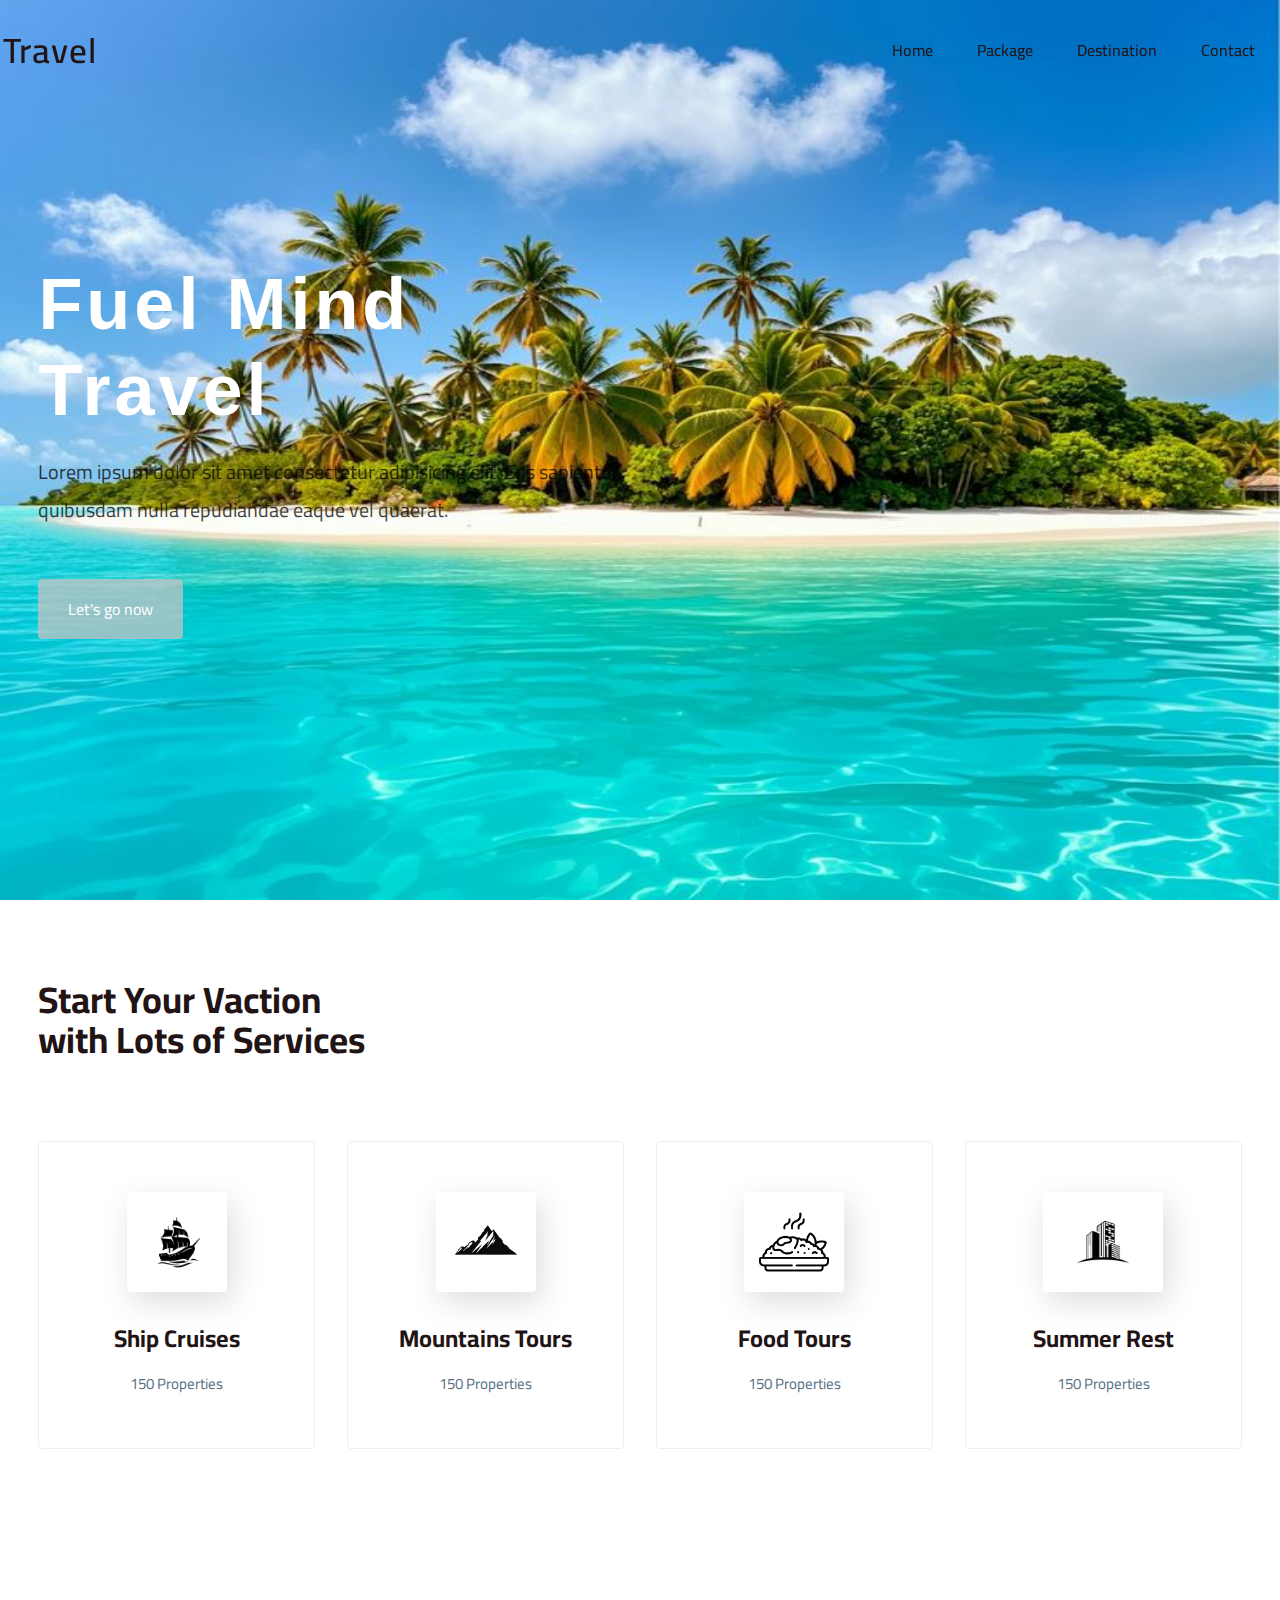
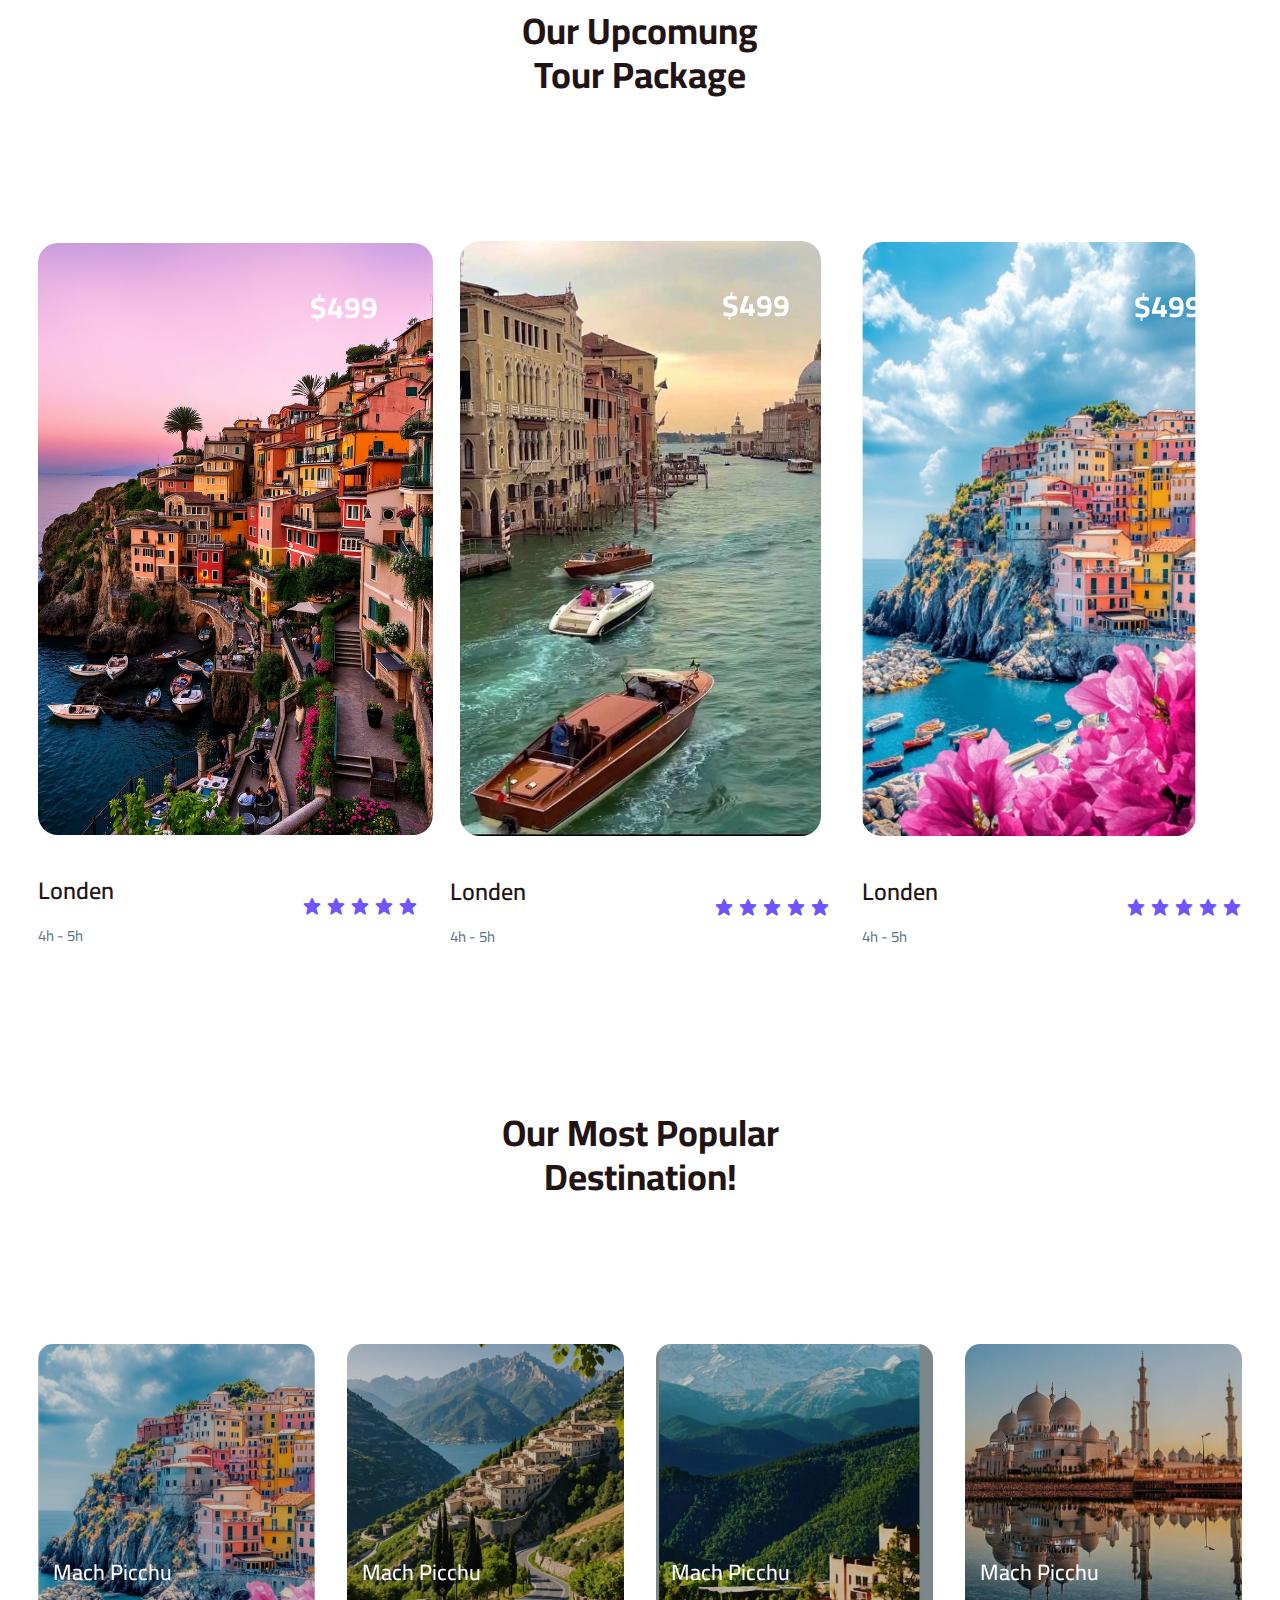
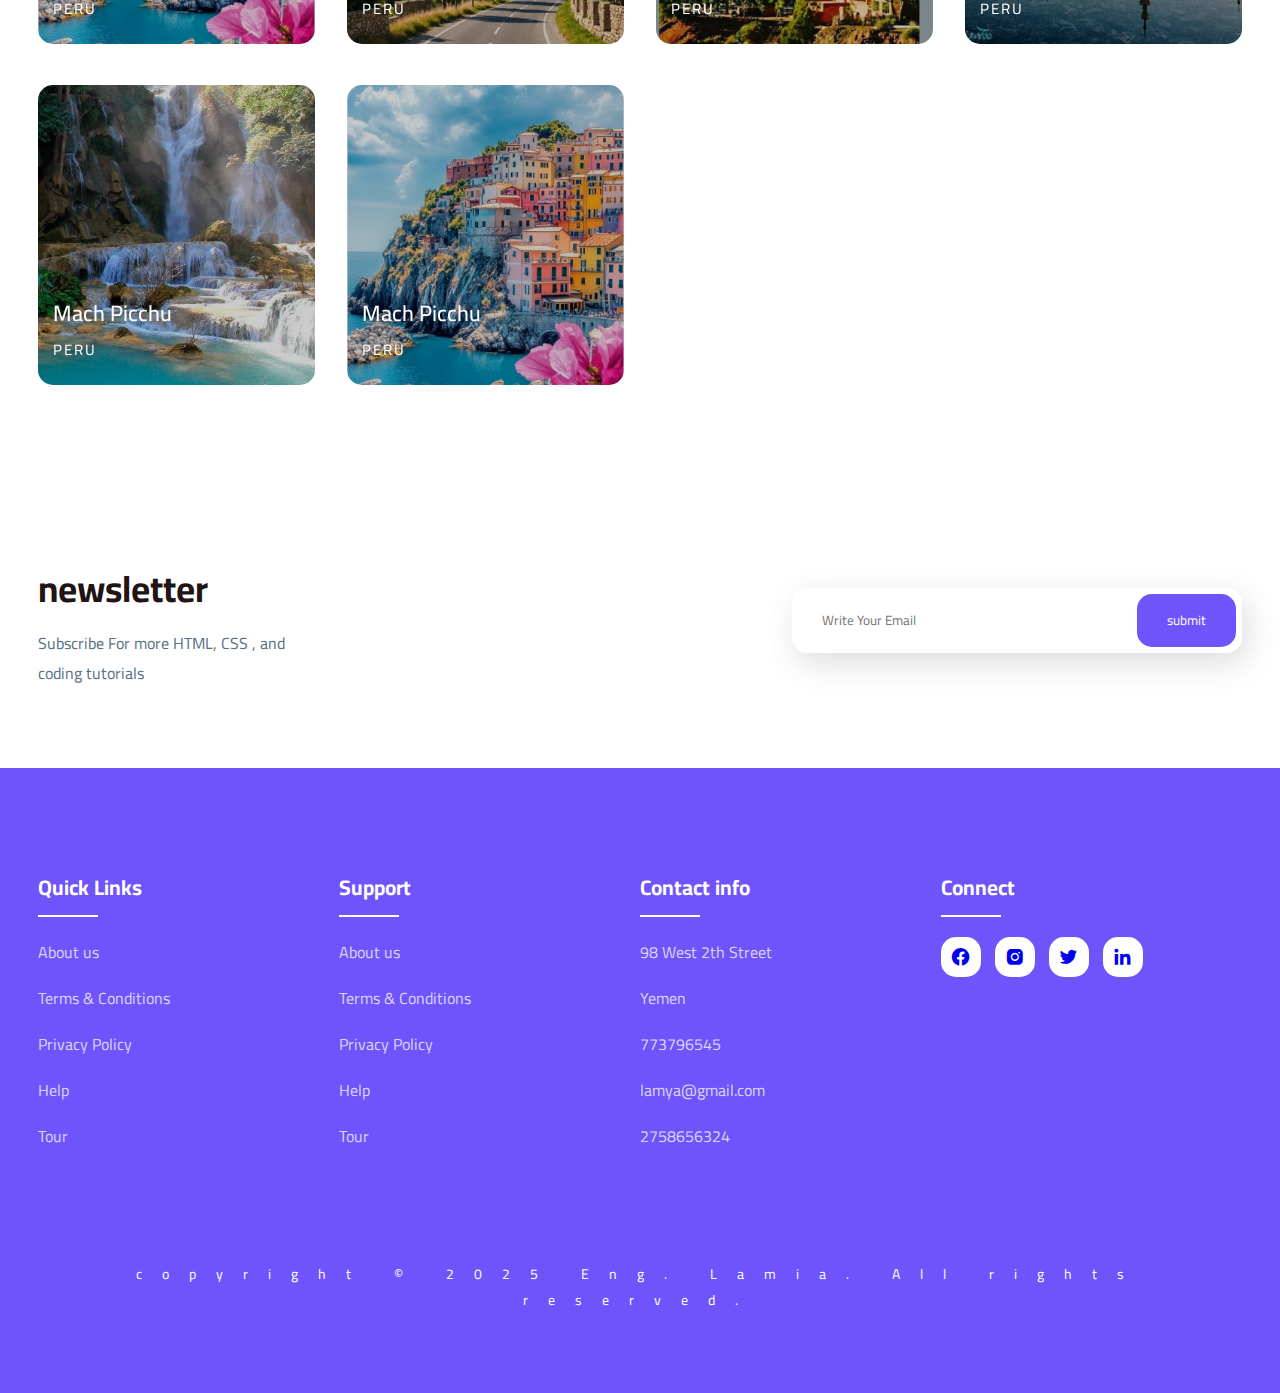
<file: index.html>
<!DOCTYPE html>
<html lang="en">
<head>
    <meta charset="UTF-8">
    <meta name="viewport" content="width=device-width, initial-scale=1.0">
    <link rel="stylesheet" href="style.css">
    <link rel="stylesheet"
  href="https://unpkg.com/boxicons@latest/css/boxicons.min.css">
  <link rel="preconnect" href="https://fonts.googleapis.com">
<link rel="preconnect" href="https://fonts.gstatic.com" crossorigin>
<link href="https://fonts.googleapis.com/css2?family=Cairo:slnt,wght@-11..11,200..1000&family=Paytone+One&family=Roboto:ital,wght@0,100;0,300;0,400;0,500;0,700;0,900;1,100;1,300;1,400;1,500;1,700;1,900&display=swap" rel="stylesheet">
    <title>Travel</title>
</head>
<body>
    <!--header-->
    <header>
        <a href="#" class="logo">Travel</a>
        <div class="bx bx-menu" id="menu-icon"></div>

        <ul class="navbar">
            <li><a href="#home">Home</a></li>
            <li><a href="#package">Package</a></li>
            <li><a href="#destination">Destination</a></li>
            <li><a href="#contact">Contact</a></li>
        </ul>
    </header>

    <!--Home section-->
    <section class="home" id="home">
        <div class="home-text">
            <h1>Fuel Mind <br> Travel</h1>
            <p>Lorem ipsum dolor sit amet consectetur adipisicing elit. Eos sapiente,<br> quibusdam nulla repudiandae eaque vel quaerat.</p>
            <a href="#" class="home-btn">Let's go now</a>
        </div>
    </section>

    <!--container-->
    <section class="container">
        <div class="text">
            <h2>Start Your Vaction <br>with Lots of Services</h2>
        </div>
    
        <div class="row-items">
            <div class="container-box">
                <div class="container-img">
                    <img src="./imge/ship.png" width="100px" height="100px">
                </div>
                <h4>Ship Cruises</h4>
                <p>150 Properties</p>
            </div>
    
            <div class="container-box">
                <div class="container-img">
                    <img src="./imge/Mountains-removebg-preview.png" width="100px" height="100px">
                </div>
                <h4>Mountains Tours</h4>
                <p>150 Properties</p>
            </div>
    
            <div class="container-box">
                <div class="container-img">
                    <img src="./imge/Fried_Rice_free_icons_designed_by_Freepik-removebg-preview.png" width="100px" height="100px">
                </div>
                <h4>Food Tours</h4>
                <p>150 Properties</p>
            </div>
    
            <div class="container-box">
                <div class="container-img">
                    <img src="./imge/Descargar_vector_de_diseño_de_icono_de_logotipo_de_edificio_inmobiliario_gratis-removebg-preview.png" width="120px" height="100px">
                </div>
                <h4>Summer Rest</h4>
                <p>150 Properties</p>
            </div>
        </div>
    </section>
    
        <!--package section-->
        <section class="package">
            <div class="package" id="package">
                <div class="title">
                    <h2>Our Upcomung <br> Tour Package</h2>
                </div>
                
                <div class="package-content">
                    <div class="box">
                        <div class="thum">
                            <img src="./imge/Manarola , Italy Hotels, BnBs, Vacation Homes, and More!.jfif" width="104%" height="auto">
                            <h3>$499</h3>
                        </div>

                        <div class="dest-content">
                            <div class="location">
                                <h4>Londen</h4>
                                <p>4h - 5h</p>
                            </div>
                            <div class="stars">
                                <a href="#"><i class='bx bxs-star'></i></a>
                                <a href="#"><i class='bx bxs-star'></i></a>
                                <a href="#"><i class='bx bxs-star'></i></a>
                                <a href="#"><i class='bx bxs-star'></i></a>
                                <a href="#"><i class='bx bxs-star'></i></a>

                            </div>
                        </div>
                    </div>


                    <div class="box">
                        <div class="thum">
                            <img src="./imge/تنزيل (1).jfif"width="95%" height="auto" style="margin-left: 10px;">
                            <h3>$499</h3>
                        </div>

                        <div class="dest-content">
                            <div class="location">
                                <h4>Londen</h4>
                                <p>4h - 5h</p>
                            </div>
                            <div class="stars">
                                <a href="#"><i class='bx bxs-star'></i></a>
                                <a href="#"><i class='bx bxs-star'></i></a>
                                <a href="#"><i class='bx bxs-star'></i></a>
                                <a href="#"><i class='bx bxs-star'></i></a>
                                <a href="#"><i class='bx bxs-star'></i></a>

                            </div>
                        </div>
                    </div>


                    <div class="box">
                        <div class="thum">
                            <img src="./imge/تنزيل (7).jfif"  width="88%" height="auto" >
                            <h3>$499</h3>
                        </div>

                        <div class="dest-content">
                            <div class="location">
                                <h4>Londen</h4>
                                <p>4h - 5h</p>
                            </div>
                            <div class="stars">
                                <a href="#"><i class='bx bxs-star'></i></a>
                                <a href="#"><i class='bx bxs-star'></i></a>
                                <a href="#"><i class='bx bxs-star'></i></a>
                                <a href="#"><i class='bx bxs-star'></i></a>
                                <a href="#"><i class='bx bxs-star'></i></a>

                            </div>
                        </div>
                    </div>
                    </div>
                </div>
        </section>

                <!--destination section-->
        <section class="destination" id="destination">
            <div class="title">
                <h2>Our Most Popular <br> Destination!</h2>
            </div>

            <div class="destination-content">
                <div class="col-content">
                    <img src="./imge/تنزيل (7).jfif" >
                    <h5>Mach Picchu</h5>
                    <p>PERU</p>
                </div>

                <div class="col-content">
                    <img src="./imge/تنزيل (3).jfif" >
                    <h5>Mach Picchu</h5>
                    <p>PERU</p>
                </div>

                <div class="col-content">
                    <img src="./imge/Decorating ideas.jfif" >
                    <h5>Mach Picchu</h5>
                    <p>PERU</p>
                </div>

                <div class="col-content">
                    <img src="./imge/Sheik Zayed mosque, a masterpiece that speaks of culture.jfif" >
                    <h5>Mach Picchu</h5>
                    <p>PERU</p>
                </div>

                <div class="col-content">
                    <img src="./imge/تنزيل (2).jfif" >
                    <h5>Mach Picchu</h5>
                    <p>PERU</p>
                </div>

                <div class="col-content">
                    <img src="./imge/تنزيل (7).jfif" >
                    <h5>Mach Picchu</h5>
                    <p>PERU</p>
                </div>
            </div>
        </section>

    <!--Newsletter-->
    <section class="newsletter">
        <div class="news-text">
            <h2>newsletter</h2>
            <p>Subscribe For more HTML, CSS , and <br> coding tutorials</p>
        </div>

        <div class="send">
            <form >
                <input type="email" placeholder="Write Your Email">
                <input type="submit" value="submit">
            </form>
        </div>
    </section>

        <!--footer-->
        <section id="content">
            <div class="footer">
                <div class="main">
                    <div class="list">
                        <h4>Quick Links</h4>
                        <ul>
                            <li><a href="#">About us</a></li>
                            <li><a href="#">Terms & Conditions</a></li>
                            <li><a href="#">Privacy Policy</a></li>
                            <li><a href="#">Help</a></li>
                            <li><a href="#">Tour</a></li>

                        </ul>
                    </div>

                    <div class="list">
                        <h4>Support </h4>
                        <ul>
                            <li><a href="#">About us</a></li>
                            <li><a href="#">Terms & Conditions</a></li>
                            <li><a href="#">Privacy Policy</a></li>
                            <li><a href="#">Help</a></li>
                            <li><a href="#">Tour</a></li>

                        </ul>
                    </div>

                    <div class="list">
                        <h4>Contact info</h4>
                        <ul>
                            <li><a href="#"> 98 West 2th Street</a></li>
                            <li><a href="#">Yemen</a></li>
                            <li><a href="#">773796545</a></li>
                            <li><a href="#">lamya@gmail.com</a></li>
                            <li><a href="#">2758656324</a></li>
                        </ul>
                    </div>

                    <div class="list">
                        <h4>Connect</h4>
                        <div class="social">
                            <a href="#"><i class='bx bxl-facebook-circle'></i></a>
                            <a href="#"><i class='bx bxl-instagram-alt'></i></a>
                            <a href="#"><i class='bx bxl-twitter'></i></a>
                            <a href="#"><i class='bx bxl-linkedin' ></i></a>

                        </div>
                    </div>
                </div>
            </div>

            <div class="end-text">
                <p> copyright © 2025 Eng. Lamia. All rights reserved.</p>
            </div>

        </section>




    <!--link to js-->
    <script type="text/javascript" src="script.js"></script>
</body>
</html>
</file>
<file: style.css>
*{
    padding: 0;
    margin: 0;
    box-sizing: border-box;
    font-family: "Cairo", sans-serif;
    text-decoration: none;
    list-style: none;
    scroll-behavior: smooth;
}
:root{
    --bg-color: #fff;
    --text-color: #221314;
    --second-color: #5a7184;
    --main-color: #6e54fa;
    --big-font: 6rem;
    --h2-font: 3rem;
    --p-font: 1.1rem;
}
body{
    background: var(--bg-color);
    color: var(--text-color);
}
header{
    position: fixed;
    top: 0;
    right: 0;
    width: 100%;
    z-index: 1000;
    display: flex;
    align-items: center;
    justify-content: space-between;
    background: transparent;
    padding: 30px 18%;
    transition: ease .40s;
}
.logo{
    font-size: 35px;
    font-weight: 600;
    letter-spacing: 1px;
    color: var(--text-color);
}
.navbar{
    display: flex;

}
.navbar a{
    color: var(--text-color);
    font-size: var(--p-font);
    font-weight: 500;
    padding: 10px 22px;
    border-radius: 4px;
    transition: ease .40s;
}
.navbar a:hover{
    background: var(--bg-color);
    border:2px solid rgb(113, 215, 243);
    color: var(--text-color);
    box-shadow: 5px 10px 30px rgb(85 85 85 / 20%);
}
#menu-icon{
    color: var(--bg-color);
    font-size: 35px;
    z-index: 10001;
    cursor: pointer;
    display: none;

}

section{
    padding: 80px 18%;
}
.home{
    position: relative;
    width: 100%;
    height: 100vh;
    background: url(./imge/tropical\ islands\ in\ the\ middle\ of\ the\ ocean.jfif);
    background-repeat: no-repeat;
    background-size: cover;
    background-size: 100% 100%;
    background-position: center;
    display: grid;
    grid-template-columns: repeat(1, 1fr);
    align-items: center;
}
.home-text h1{
    font-size: var(--big-font);
    line-height: 1.2;
    color: var(--bg-color);
    font-family: 'Paytone', sans-serif;
    letter-spacing: 4px;
    margin-bottom: 20px;
}
.home-text p{
    color: #060303bf;
    font-size: 20px;
    font-weight: 400;
    line-height: 38px;
    margin-bottom: 50px;
}
.home-btn{
    display: inline-block;
    font-size: 16px;
    padding: 15px 30px;
    background: #c4c3c3bf;
    color: var(--bg-color);
    border-radius: 4px;
    transition: ease .40s;
}
.home-btn:hover{
    background: var(--bg-color);
    color: var(--text-color);
    transform: scale(1.1);
}
header.sticky{
    background: var(--bg-color);
    padding: 10px 18px;
    box-shadow: rgba(33,35,38, 0.1) 0px 10px 10px -10px;
}
.sticky.logo{
    color: var(--text-color);
}
.sticky.navbar a{
    color: var(--text-color);
}
.text h2{
    font-size: var(--h2-font);
    line-height: 1.1;
}
.row-items {
    display: grid;
    grid-template-columns: repeat(1, 1fr); /* الافتراضي: عمود واحد */
    gap: 2rem;
    align-items: center;
    text-align: center;
    margin-top: 5rem;
}

/* شاشات متوسطة (تابلت) */
@media (min-width: 768px) {
    .row-items {
        grid-template-columns: repeat(2, 1fr);
    }
}

/* شاشات كبيرة (ديسكتوب) */
@media (min-width: 1024px) {
    .row-items {
        grid-template-columns: repeat(4, 1fr);
    }
}

.container-box{
    background: var(--bg-color);
    border: 1px solid #f0eded;
    padding: 50px 10px;
    border-radius: 4px;
    transition: all 1s ease 0s;
    cursor: pointer;
}
.container-img img{
    padding: 15px;
    background: var(--bg-color);
    box-shadow: 5px 10px 30px rgb(85 85 85 / 20%);
    border-radius:4px ;
    margin-bottom: 15px;
    cursor: pointer;
}
.container-box h4{
    font-size: 24px;
    font-weight: 6000;
    margin-bottom: 8px;
}
.container-box p{
    font-size: 15px;
    color: var(--second-color);
}
.container-box:hover{
    box-shadow: 5px 30px 56.1276px rgb(55 55 55 / 12);
    border: 1px solid transparent;
    transform:  translateY(-3px);
}
.title{
    text-align: center;
}
.title h2{
    font-size: var(--h2-font);
    line-height: 1.2;
}
.package-content{
    display: grid;
    grid-template-columns: repeat(auto-fit, minmax(120px, auto));
    grid-gap: 2rem;
    align-items: center;
    margin-top: 9rem;
}
.thum{
    position: relative;
    transition: all .3s cubic-bezier(.445,.05,.55,.95);
    will-change: filter;
    cursor: pointer;
}
.thum img{
    border-radius: 20px;
    
}
.thum h3{
    position: absolute;
    font-size: 30px;
    font-weight: 6000;
    text-align: right;
    color: var(--bg-color);
    top: 36px;
    right: 40px;
}
.dest-content{
    display: flex;
    flex-wrap: wrap;
    align-items: center;
    justify-content: space-between;
    padding-top: 24px;
}
.stars i{
    color: var(--main-color);
    font-size: 20px;
}
.location h4{
    font-size: 24px;
    font-weight: 600;
    margin-bottom: 8px;
}
.location p{
    font-size: 15px;
    color: var(--second-color);
}
.thum:hover{
    filter: brightness(100%) hue-rotate(45deg);
    transform: scale(1.04);
}
.destination-content {
    display: grid;
    grid-template-columns: repeat(auto-fit, minmax(250px, 1fr)); /* ✅ تم التعديل */
    gap: 2rem; /* يمكن استخدام gap بدلاً من grid-gap (كلاهما يعمل) */
    align-items: center;
    margin-top: 9rem;
}

.col-content {
    position: relative;
}

.col-content img {
    width: 100%; /* ضروري عشان الصورة تملى العمود */
    height: 300px; /* أو أي ارتفاع يناسبك */
    object-fit: cover;
    border-radius: 15px;
    filter: brightness(80%);
    transition: all 0.3s cubic-bezier(0.445, 0.05, 0.55, 0.95);
    will-change: filter;
}
.col-content h5{
    position: absolute;
    font-size: 22px;
    font-weight: 500;
    color: var(--bg-color);
    left: 15px;
    bottom: 60px;
}
.col-content p{
    position: absolute;
    font-size: 15px;
    color: var(--bg-color);
    left: 15px;
    bottom: 30px;
    letter-spacing: 2px;
}
.col-content img:hover{
    filter: brightness(100%) hue-rotate(45deg);
    transform: scale(1.04);
    cursor: pointer;
}
.newsletter{
    display: flex;
    flex-wrap: wrap;
    align-items: center;
    justify-content: space-between;
    grid-gap: 3rem;
}
.news-text h2{
    font-size: var(--h2-font);
    margin-bottom: 5px;
}
.news-text p{
    font-size: var(--p-font);
    color: var(--second-color);
    line-height: 30px;
}
.newsletter form{
    max-width: 100%;
    width: 450px;
    position: relative;
}
.newsletter form input:first-child{
    display: inline-block;
    width: 100%;
    padding: 20px 15px 20px 30px;
    box-shadow: 5px 10px 30px rgb(85 85 85 / 20%);
    outline: none;
    border: none;
    border-radius: 15px;
}
.newsletter form input:last-child{
    display: inline-block;
    position: absolute;
    outline: none;
    border:none;
    padding: 14px 30px;
    border-radius: 15px;
    background: var(--main-color);
    color: var(--bg-color);
    top: 6px;
    right: 6px;
    cursor: pointer;
}
#content{
    background: var(--main-color);
}
.main{
    display: flex;
    flex-wrap: wrap;
}
.footer{
    padding: 20px 0;
}
.list{
    width: 25%;
}
.list h4{
    font-size: 21px;
    color: var(--bg-color);
    margin-bottom: 30px;
    position: relative;
}
.list h4::before{
    content: "";
    position: absolute;
    height: 2px;
    width: 60px;
    left: 0;
    bottom: -10px;
    background: var(--bg-color);
}
.list ul li:not(:last-child) {
    margin-bottom: 16px;
}
.list ul li a{
    color: #ffffffbf;
    font-size: var(--p-font);
    display: block;
    transition: .3s;
}
.list ul li a:hover{
    color: var(--bg-color);
    transform: translateX(14px);
}
.list .social a{
    height: 40px;
    width: 40px;
    background: var(--bg-color);
    /* color: var(--bg-color); */
    display: inline-flex;
    align-items: center;
    justify-content: center;
    font-size: 21px;
    border-radius: 15px;
    transition: .3s;
    margin-right: 10px;
}
.list .social a:hover{
    transform: scale(1.1);
}
.end-text{
    text-align: center;
    padding-top: 90px;
}
.end-text p{
    color: var(--bg-color);
    font-size: 14px;
    letter-spacing: 20px;
}
@media (max-width:1400px){
    header{
        padding: 17px 3px;
        transition: .2s;
    }
    header.sticky{
        padding: 10px 3%;
        transition: .2s;
    }
    section{
        padding: 80px 3%;
        transition: .2s;
    }
    :root{
    --big-font: 4.5rem;
    --h2-font: 2.3rem;
    --p-font: 1rem;
    transition: .2s;
    }
}

@media (max-width:1040px){
    #menu-icon{
        display: block;
    }
    .sticky #menu-icon{
        color: var(--text-color);
    }
    .home{
        height: 88vh;
    }
    .navbar{
        position: absolute;
        top: 0;
        right: -100%;
        width: 270px;
        height: 120vh;
        background: #1067cc;
        display: flex;
        flex-direction: column;
        align-items: center;
        padding: 15px 30px;
        transition: 0.5s all;
    }
    .navbar a{
        display: block;
        margin: 1.2rem 0;
    }
    .stick .navbar a{
        color: var(--bg-color);
    }
    .navbar a:hover{
        color: var(--text-color);
    }
    .open{
        right: 0;
    }
    .list{
        width: 50%;
        margin-bottom: 12px;
    }
}

@media (max-width:575px){
    .list{
        width: 100%;
    }
    .newsletter form{
        width: 350px;
    }
    :root{
        --big-font: 3.8rem;
        --h2-font: 1.8rem;
        transition: .2s;
        }
        .text{
            text-align: center;
        }
        .home{
            height: 85vh;
            transition: .2s;
        }
}
</file>
